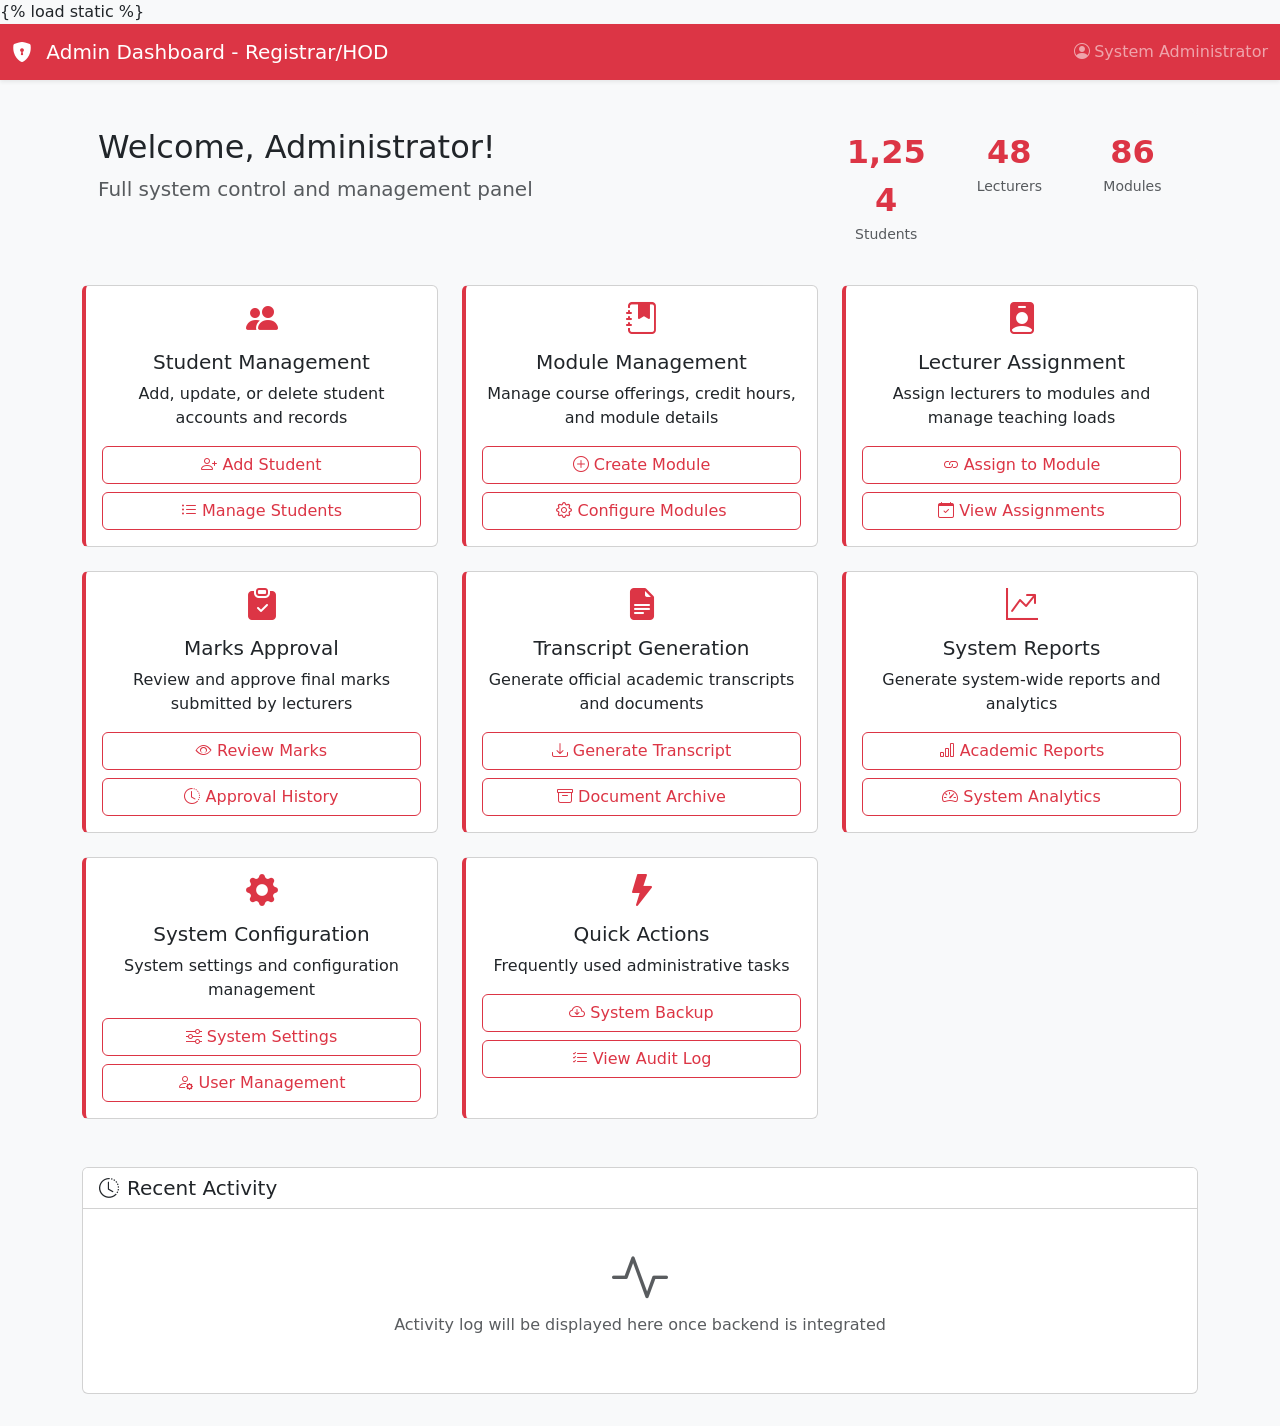
<file: MainInterface/templates/MainInterface/admin_dashboard.html>
{% load static %}
<!DOCTYPE html>
<html lang="en">
<head>
    <meta charset="UTF-8">
    <meta name="viewport" content="width=device-width, initial-scale=1.0">
    <title>Admin Dashboard</title>
    <link href="https://cdn.jsdelivr.net/npm/bootstrap@5.3.0/dist/css/bootstrap.min.css" rel="stylesheet">
    <link rel="stylesheet" href="https://cdn.jsdelivr.net/npm/bootstrap-icons@1.10.0/font/bootstrap-icons.css">
    <style>
        body {
            background-color: #f8f9fa;
            min-height: 100vh;
        }
        .dashboard-container {
            padding-top: 2rem;
            padding-bottom: 2rem;
        }
        .admin-card {
            transition: transform 0.2s, box-shadow 0.2s;
            height: 100%;
            border-left: 4px solid #dc3545;
        }
        .admin-card:hover {
            transform: translateY(-3px);
            box-shadow: 0 .5rem 1rem rgba(220, 53, 69, 0.15);
        }
        .card-icon {
            font-size: 2rem;
            color: #dc3545;
            margin-bottom: 1rem;
        }
        .stats-number {
            font-size: 2rem;
            font-weight: bold;
            color: #dc3545;
        }
    </style>
</head>
<body>
    <nav class="navbar navbar-dark bg-danger shadow-sm">
        <div class="container-fluid">
            <span class="navbar-brand mb-0 h1">
                <i class="bi bi-shield-lock-fill me-2"></i>
                Admin Dashboard - Registrar/HOD
            </span>
            <span class="navbar-text">
                <i class="bi bi-person-circle me-1"></i>System Administrator
            </span>
        </div>
    </nav>

    <div class="container dashboard-container">
        <!-- Welcome and Stats -->
        <div class="row mb-4">
            <div class="col-12">
                <div class="card bg-light border-0">
                    <div class="card-body">
                        <div class="row">
                            <div class="col-md-8">
                                <h2>Welcome, Administrator!</h2>
                                <p class="lead text-muted">Full system control and management panel</p>
                            </div>
                            <div class="col-md-4">
                                <div class="row text-center">
                                    <div class="col-4">
                                        <div class="stats-number">1,254</div>
                                        <small class="text-muted">Students</small>
                                    </div>
                                    <div class="col-4">
                                        <div class="stats-number">48</div>
                                        <small class="text-muted">Lecturers</small>
                                    </div>
                                    <div class="col-4">
                                        <div class="stats-number">86</div>
                                        <small class="text-muted">Modules</small>
                                    </div>
                                </div>
                            </div>
                        </div>
                    </div>
                </div>
            </div>
        </div>

        <!-- Management Cards -->
        <div class="row g-4">
            <!-- Student Management -->
            <div class="col-md-6 col-lg-4">
                <div class="card admin-card">
                    <div class="card-body text-center">
                        <div class="card-icon">
                            <i class="bi bi-people-fill"></i>
                        </div>
                        <h5 class="card-title">Student Management</h5>
                        <p class="card-text">Add, update, or delete student accounts and records</p>
                        <div class="d-grid gap-2">
                            <button class="btn btn-outline-danger" onclick="alert('Add Student feature - Backend integration required')">
                                <i class="bi bi-person-plus"></i> Add Student
                            </button>
                            <button class="btn btn-outline-danger" onclick="alert('Manage Students feature - Backend integration required')">
                                <i class="bi bi-list-ul"></i> Manage Students
                            </button>
                        </div>
                    </div>
                </div>
            </div>

            <!-- Module Management -->
            <div class="col-md-6 col-lg-4">
                <div class="card admin-card">
                    <div class="card-body text-center">
                        <div class="card-icon">
                            <i class="bi bi-journal-bookmark-fill"></i>
                        </div>
                        <h5 class="card-title">Module Management</h5>
                        <p class="card-text">Manage course offerings, credit hours, and module details</p>
                        <div class="d-grid gap-2">
                            <button class="btn btn-outline-danger" onclick="alert('Create Module feature - Backend integration required')">
                                <i class="bi bi-plus-circle"></i> Create Module
                            </button>
                            <button class="btn btn-outline-danger" onclick="alert('Module List feature - Backend integration required')">
                                <i class="bi bi-gear"></i> Configure Modules
                            </button>
                        </div>
                    </div>
                </div>
            </div>

            <!-- Lecturer Assignment -->
            <div class="col-md-6 col-lg-4">
                <div class="card admin-card">
                    <div class="card-body text-center">
                        <div class="card-icon">
                            <i class="bi bi-person-badge-fill"></i>
                        </div>
                        <h5 class="card-title">Lecturer Assignment</h5>
                        <p class="card-text">Assign lecturers to modules and manage teaching loads</p>
                        <div class="d-grid gap-2">
                            <button class="btn btn-outline-danger" onclick="alert('Assign Lecturer feature - Backend integration required')">
                                <i class="bi bi-link"></i> Assign to Module
                            </button>
                            <button class="btn btn-outline-danger" onclick="alert('Teaching Schedule feature - Backend integration required')">
                                <i class="bi bi-calendar-check"></i> View Assignments
                            </button>
                        </div>
                    </div>
                </div>
            </div>

            <!-- Marks Approval -->
            <div class="col-md-6 col-lg-4">
                <div class="card admin-card">
                    <div class="card-body text-center">
                        <div class="card-icon">
                            <i class="bi bi-clipboard-check-fill"></i>
                        </div>
                        <h5 class="card-title">Marks Approval</h5>
                        <p class="card-text">Review and approve final marks submitted by lecturers</p>
                        <div class="d-grid gap-2">
                            <button class="btn btn-outline-danger" onclick="alert('Pending Approvals feature - Backend integration required')">
                                <i class="bi bi-eye"></i> Review Marks
                            </button>
                            <button class="btn btn-outline-danger" onclick="alert('Approval History feature - Backend integration required')">
                                <i class="bi bi-clock-history"></i> Approval History
                            </button>
                        </div>
                    </div>
                </div>
            </div>

            <!-- Transcript Generation -->
            <div class="col-md-6 col-lg-4">
                <div class="card admin-card">
                    <div class="card-body text-center">
                        <div class="card-icon">
                            <i class="bi bi-file-earmark-text-fill"></i>
                        </div>
                        <h5 class="card-title">Transcript Generation</h5>
                        <p class="card-text">Generate official academic transcripts and documents</p>
                        <div class="d-grid gap-2">
                            <button class="btn btn-outline-danger" onclick="alert('Generate Transcript feature - Backend integration required')">
                                <i class="bi bi-download"></i> Generate Transcript
                            </button>
                            <button class="btn btn-outline-danger" onclick="alert('Document Archive feature - Backend integration required')">
                                <i class="bi bi-archive"></i> Document Archive
                            </button>
                        </div>
                    </div>
                </div>
            </div>

            <!-- System Reports -->
            <div class="col-md-6 col-lg-4">
                <div class="card admin-card">
                    <div class="card-body text-center">
                        <div class="card-icon">
                            <i class="bi bi-graph-up-arrow"></i>
                        </div>
                        <h5 class="card-title">System Reports</h5>
                        <p class="card-text">Generate system-wide reports and analytics</p>
                        <div class="d-grid gap-2">
                            <button class="btn btn-outline-danger" onclick="alert('Academic Reports feature - Backend integration required')">
                                <i class="bi bi-bar-chart"></i> Academic Reports
                            </button>
                            <button class="btn btn-outline-danger" onclick="alert('System Analytics feature - Backend integration required')">
                                <i class="bi bi-speedometer2"></i> System Analytics
                            </button>
                        </div>
                    </div>
                </div>
            </div>

            <!-- System Configuration -->
            <div class="col-md-6 col-lg-4">
                <div class="card admin-card">
                    <div class="card-body text-center">
                        <div class="card-icon">
                            <i class="bi bi-gear-fill"></i>
                        </div>
                        <h5 class="card-title">System Configuration</h5>
                        <p class="card-text">System settings and configuration management</p>
                        <div class="d-grid gap-2">
                            <button class="btn btn-outline-danger" onclick="alert('System Settings feature - Backend integration required')">
                                <i class="bi bi-sliders"></i> System Settings
                            </button>
                            <button class="btn btn-outline-danger" onclick="alert('User Management feature - Backend integration required')">
                                <i class="bi bi-person-gear"></i> User Management
                            </button>
                        </div>
                    </div>
                </div>
            </div>

            <!-- Quick Actions -->
            <div class="col-md-6 col-lg-4">
                <div class="card admin-card">
                    <div class="card-body text-center">
                        <div class="card-icon">
                            <i class="bi bi-lightning-fill"></i>
                        </div>
                        <h5 class="card-title">Quick Actions</h5>
                        <p class="card-text">Frequently used administrative tasks</p>
                        <div class="d-grid gap-2">
                            <button class="btn btn-outline-danger" onclick="alert('Backup System feature - Backend integration required')">
                                <i class="bi bi-cloud-arrow-down"></i> System Backup
                            </button>
                            <button class="btn btn-outline-danger" onclick="alert('Audit Log feature - Backend integration required')">
                                <i class="bi bi-list-check"></i> View Audit Log
                            </button>
                        </div>
                    </div>
                </div>
            </div>
        </div>

        <!-- Recent Activity Section -->
        <div class="row mt-5">
            <div class="col-12">
                <div class="card">
                    <div class="card-header bg-white">
                        <h5 class="mb-0"><i class="bi bi-clock-history me-2"></i>Recent Activity</h5>
                    </div>
                    <div class="card-body">
                        <div class="text-center text-muted py-4">
                            <i class="bi bi-activity display-4"></i>
                            <p class="mt-2">Activity log will be displayed here once backend is integrated</p>
                        </div>
                    </div>
                </div>
            </div>
        </div>
    </div>

    <!-- Bootstrap JavaScript -->
    <script src="https://cdn.jsdelivr.net/npm/bootstrap@5.3.0/dist/js/bootstrap.bundle.min.js"></script>
</body>
</html>
</file>
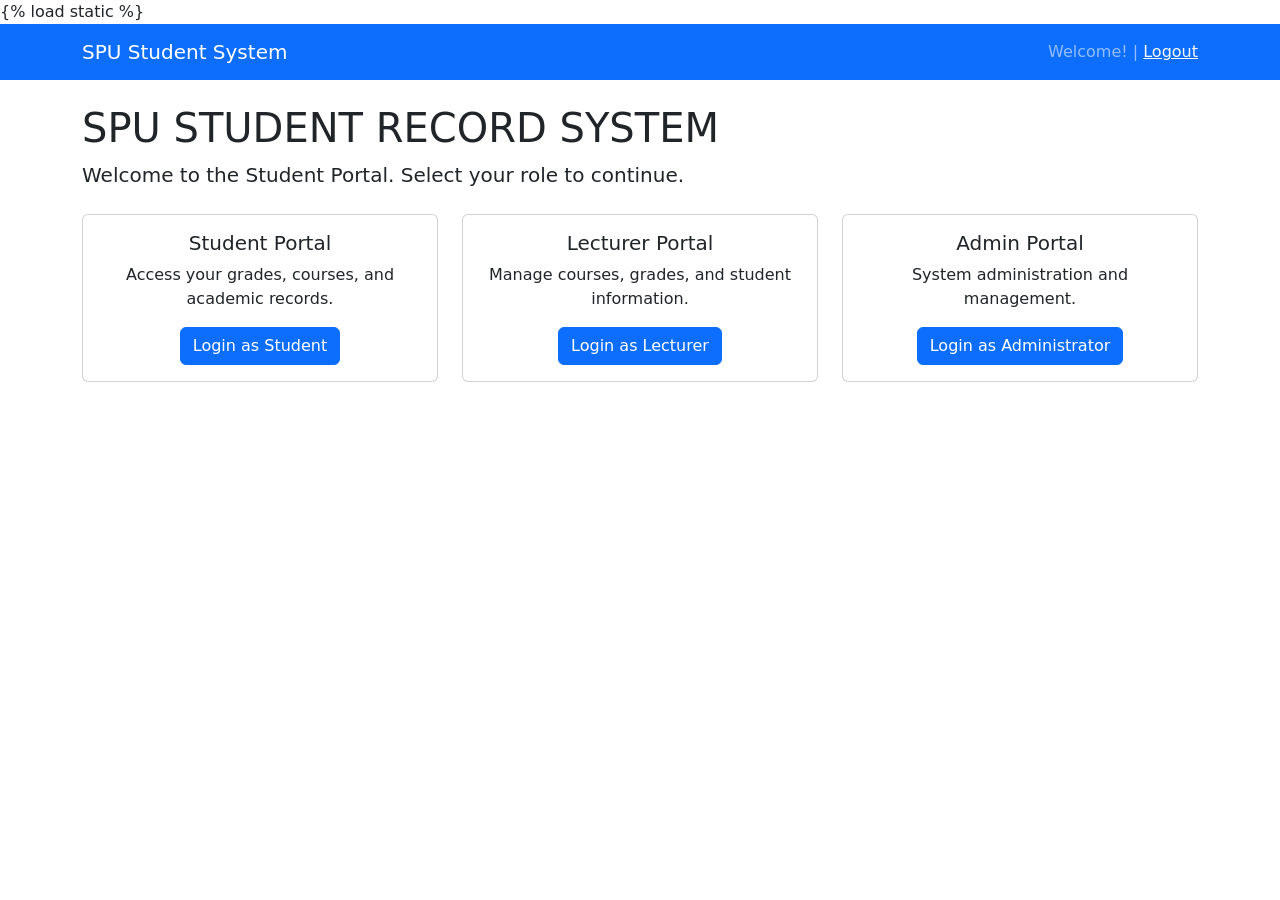
<file: MainInterface/templates/MainInterface/portal.html>
{% load static %}
<!DOCTYPE html>
<html lang="en">
<head>
    <meta charset="UTF-8">
    <meta name="viewport" content="width=device-width, initial-scale=1.0">
    <title>SPU Portal Dashboard</title>
    <link href="https://cdn.jsdelivr.net/npm/bootstrap@5.3.0/dist/css/bootstrap.min.css" rel="stylesheet">
</head>
<body>
    <nav class="navbar navbar-expand-lg navbar-dark bg-primary">
        <div class="container">
            <a class="navbar-brand" href="#">SPU Student System</a>
            <span class="navbar-text ms-auto">
                Welcome! | <a href="#" class="text-light">Logout</a>
            </span>
        </div>
    </nav>

    <div class="container mt-4">
        <h1>SPU STUDENT RECORD SYSTEM</h1>
        <p class="lead">Welcome to the Student Portal. Select your role to continue.</p>
        
        <div class="row mt-4">
            <div class="col-md-4">
                <div class="card text-center">
                    <div class="card-body">
                        <h5 class="card-title">Student Portal</h5>
                        <p class="card-text">Access your grades, courses, and academic records.</p>
                        <a href="#" class="btn btn-primary">Login as Student</a>
                    </div>
                </div>
            </div>
            
            <div class="col-md-4">
                <div class="card text-center">
                    <div class="card-body">
                        <h5 class="card-title">Lecturer Portal</h5>
                        <p class="card-text">Manage courses, grades, and student information.</p>
                        <a href="#" class="btn btn-primary">Login as Lecturer</a>
                    </div>
                </div>
            </div>
            
            <div class="col-md-4">
                <div class="card text-center">
                    <div class="card-body">
                        <h5 class="card-title">Admin Portal</h5>
                        <p class="card-text">System administration and management.</p>
                        <a href="#" class="btn btn-primary">Login as Administrator</a>
                    </div>
                </div>
            </div>
        </div>
    </div>
</body>
</html>
</file>
